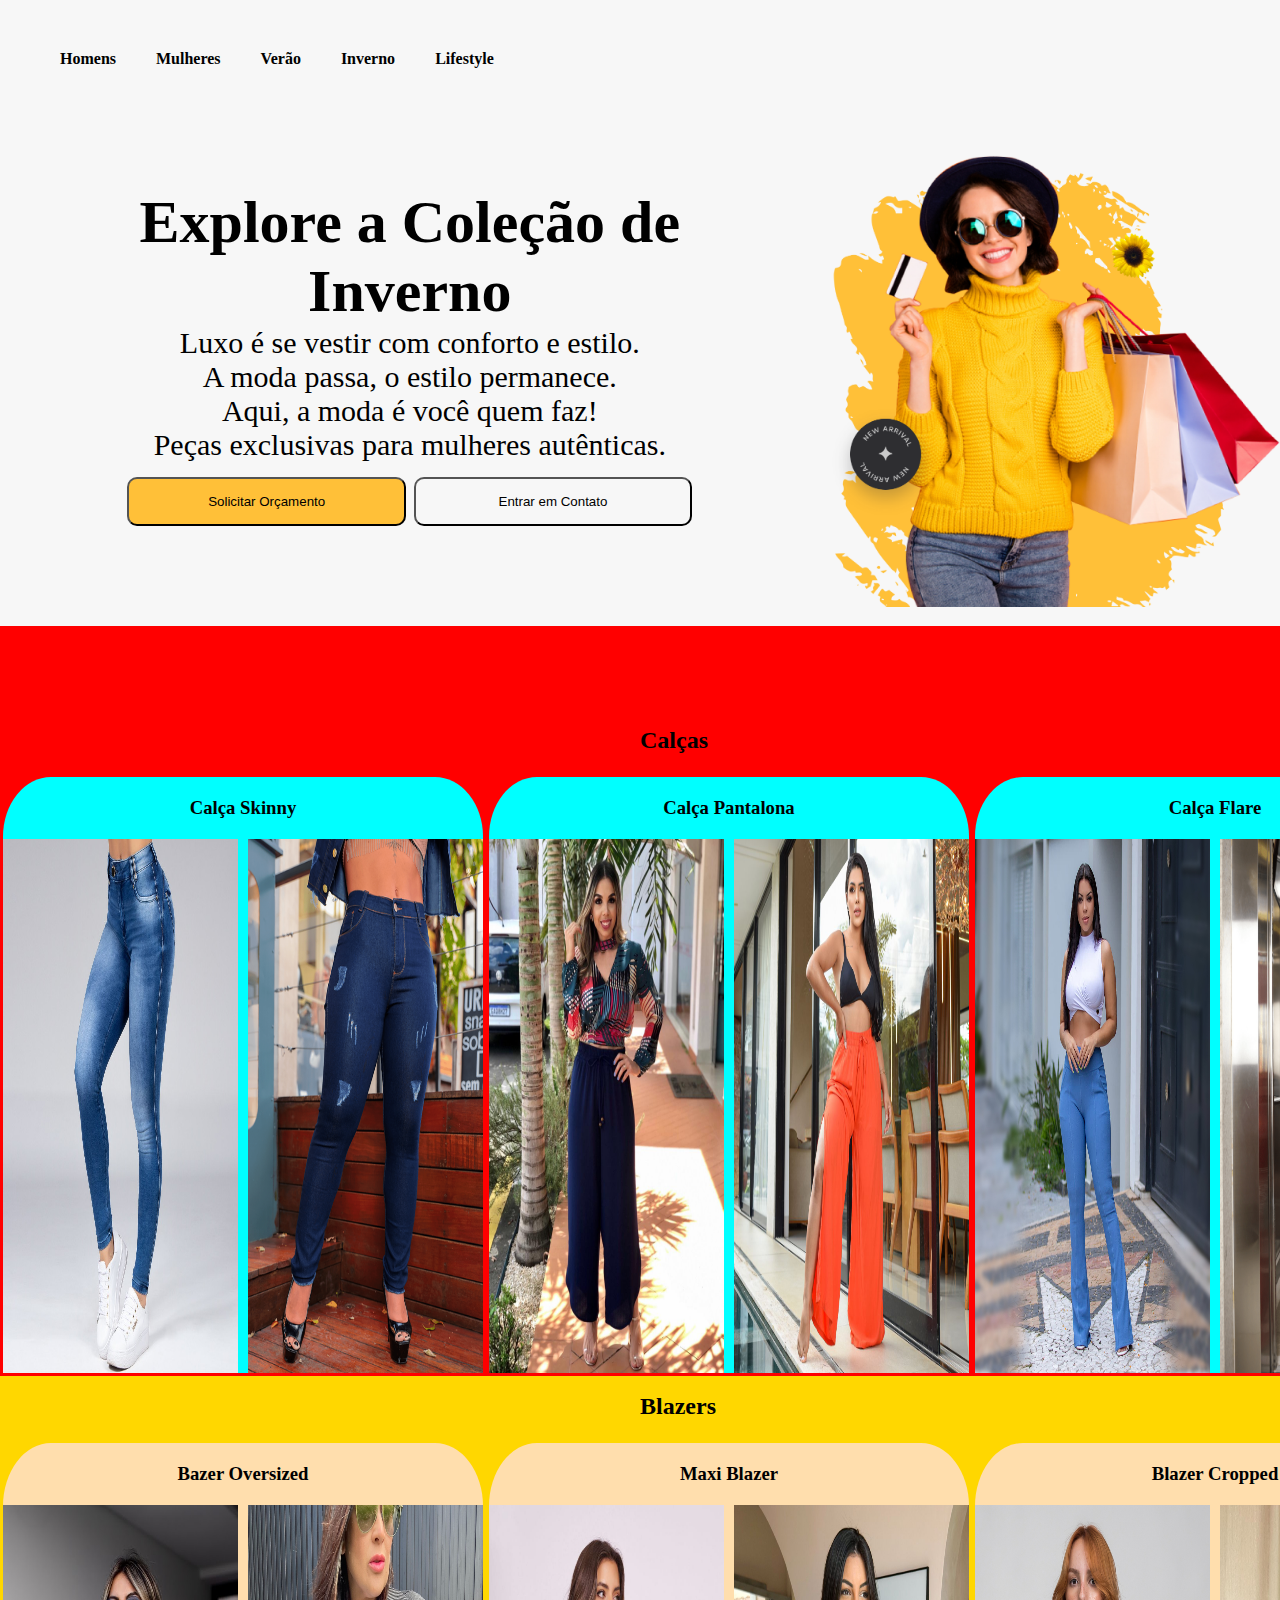
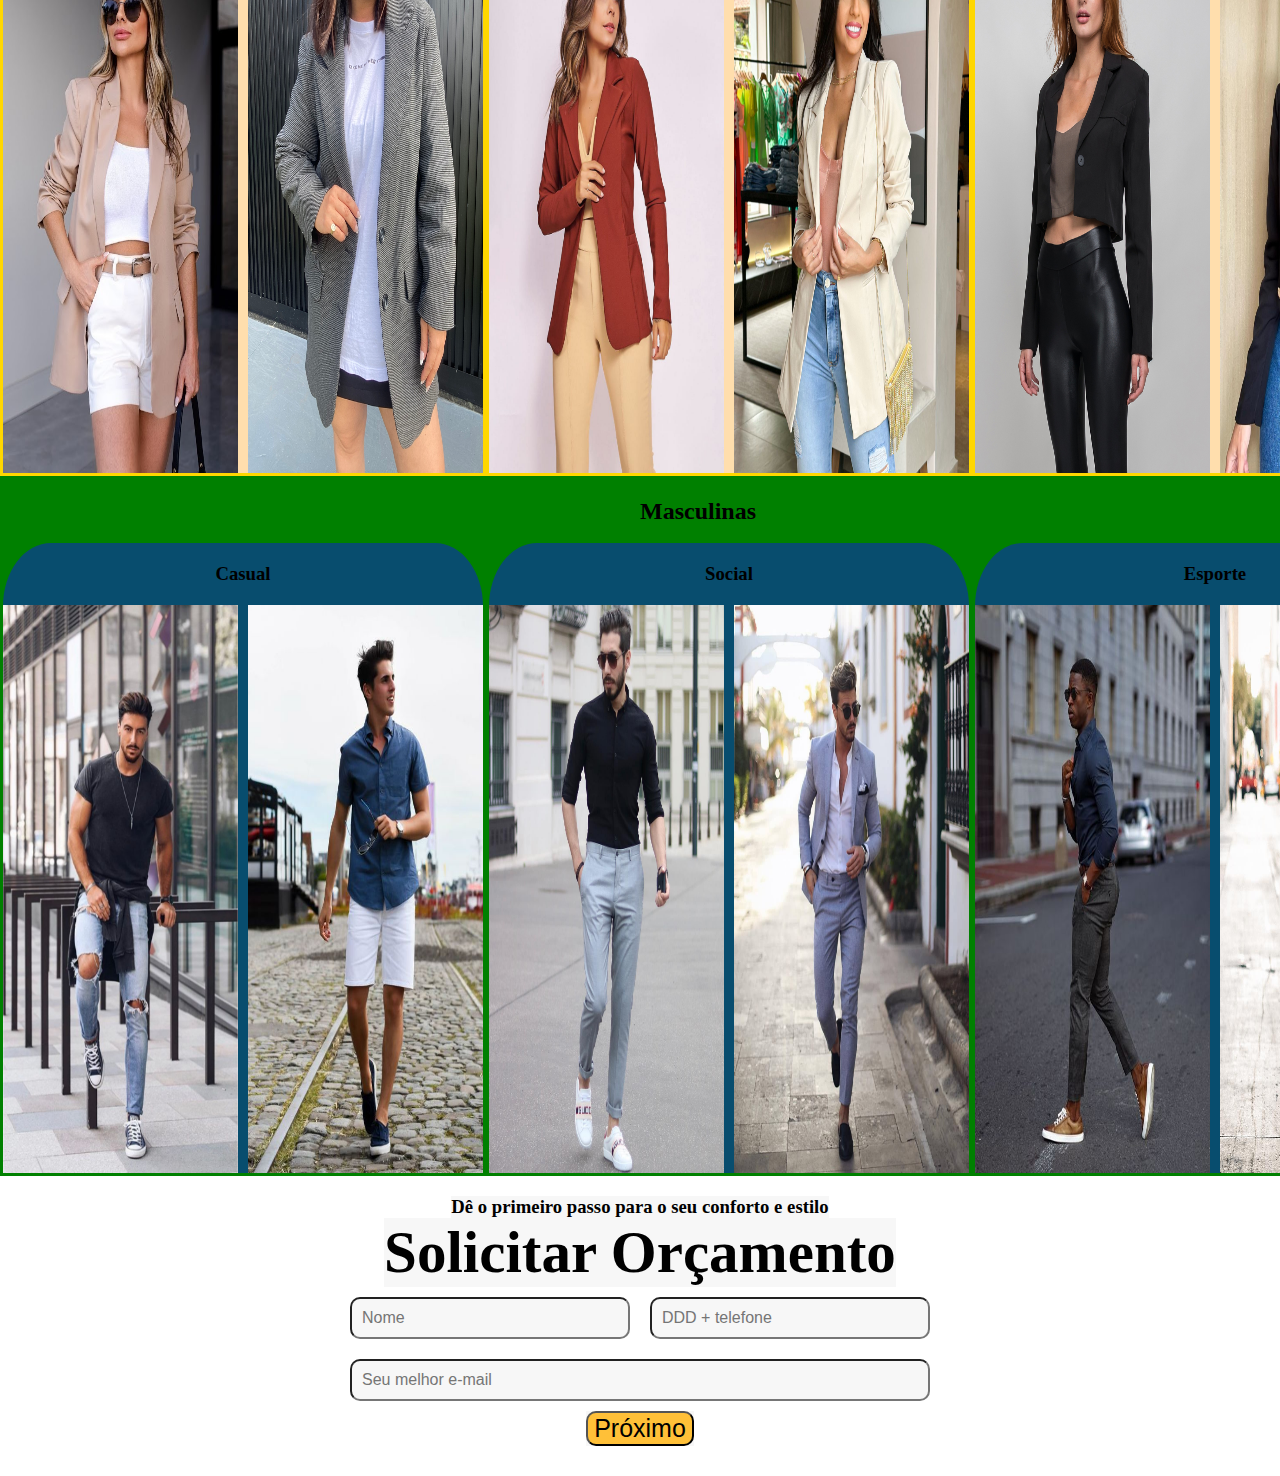
<file: src/pages/home/index.html>
<!DOCTYPE html>
<html lang="pt-BR">

<head>
    <meta charset="UTF-8">
    <link rel="stylesheet" href="/src/common/fonts.css">
    <link rel="stylesheet" href="/src/common/geral.css">
    <link rel="stylesheet" href="/src/pages/home/index.css">
    <meta name="viewport" content="width=device-width, initial-scale=1.0" />
    <link rel="stylesheet" href="https://cdnjs.cloudflare.com/ajax/libs/font-awesome/6.5.1/css/all.min.css"
        integrity="sha512-DTOQO9RWCH3ppGqcWaEA1BIZOC6xxalwEsw9c2QQeAIftl+Vegovlnee1c9QX4TctnWMn13TZye+giMm8e2LwA=="
        crossorigin="anonymous" referrerpolicy="no-referrer" />

    <title>Ariane Moraes</title>
</head>

<body>
    <div class="Cabecalho">
        <h1><i class="fa-solid fa-bars fa-2xl"></i></h1>
        <h1>Homens</h1>
        <h1>Mulheres</h1>
        <h1>Verão</h1>
        <h1>Inverno</h1>
        <h1>Lifestyle</h1>
    </div>

    <div class="Faixa-01">
        <div class="Escritos">
            <h1>Explore a Coleção de Inverno </h1>
            <p>Luxo é se vestir com conforto e estilo.<br> A moda passa, o estilo permanece. <br>Aqui, a moda é você
                quem faz! <br> Peças exclusivas para mulheres autênticas.
            </p>
            <a href="../orcamentos/index.html"><button class="Button1">Solicitar Orçamento</button></a>
            <a href="../contatos/index.html"><button class="Button2">Entrar em Contato</button></a>
        </div>
        <img src="/src/assets/images/Mulher.png"
            alt="Mulher jovem e à moda carregando sacos e olhando tablet comprando algo">
    </div>

    <div class="Faixa-02">
        <div class="Text">
            <h2>Calças</h2>
        </div>

        <div class="Bloco-Inteiro">
            <div class="BlocoUnitario">
                <h3>Calça Skinny</h3>
                <div class="CalcaImagem">
                    <img src="/src/assets/images/Jeans.jpg"
                        alt="Imagem de metade do corpo de uma mulher, vestindo calça jeans e sapado branco">
                    <img src="/src/assets/images/Jeans2.png"
                        alt="Outra imagem pela metade mostrando uma mulher, vestindo calça jeans e sapato preto">
                </div>
            </div>

            <div class="BlocoUnitario">
                <h3>Calça Pantalona</h3>
                <div class="CalcaImagem">
                    <img src="/src/assets/images/pantalona1.jpeg" alt="">
                    <img src="/src/assets/images/pantalona2.jpg" alt="">
                </div>
            </div>

            <div class="BlocoUnitario">
                <h3>Calça Flare</h3>
                <div class="CalcaImagem">
                    <img src="/src/assets/images/Flare1.jpeg" alt="">
                    <img src="/src/assets/images/Flare2.png" alt="">
                </div>
            </div>
        </div>
    </div>

    <div class="Faixa-03">
        <div class="Text">
            <h2>Blazers</h2>
        </div>

        <div class="Bloco-Inteiro">
            <div class="BlocoUnitario">
                <h3>Bazer Oversized</h3>
                <div class="Blazers">
                    <img src="/src/assets/images/BlazerOversized1.jpg"
                        alt="Mulher olhando para o lado, de óculos, vestindo blazer e com a mão no bolso">
                    <img src="/src/assets/images/BlazerOversized2.jpg" alt="">
                </div>
            </div>

            <div class="BlocoUnitario">
                <h3>Maxi Blazer</h3>
                <div class="Blazers">
                    <img src="/src/assets/images/MaxiBlazer1.jpg"
                        alt="Mulher olhando para o lado, vestindo blazer, com a mão direita segurando um pedaço do blazer">
                    <img src="/src/assets/images/MaxiBlazer2.jpg" alt="">
                </div>
            </div>

            <div class="BlocoUnitario">
                <h3>Blazer Cropped</h3>
                <div class="Blazers">
                    <img src="/src/assets/images/BlazerCropped1.jpg" alt="">
                    <img src="/src/assets/images/BlazerCropped2.jpeg" alt="">
                </div>
            </div>
        </div>
    </div>

    <div class="Faixa-04">
        <div class="Text">
            <h2>Masculinas</h2>
        </div>

        <div class="Bloco-Inteiro">
            <div class="BlocoUnitario">
                <h3>Casual</h3>
                <div class="Roupas">
                    <img src="/src/assets/images/Casual1.jpg" alt="Homem apoiado em uma barra de ferro">
                    <img src="/src/assets/images/Casual2.jpg" alt="">
                </div>
            </div>

            <div class="BlocoUnitario">
                <h3>Social</h3>
                <div class="Roupas">
                    <img src="/src/assets/images/Social1.jpg"
                        alt="Homem de óculos, andando, olhando para o lado com uma mão no bolso e outra no celular">
                    <img src="/src/assets/images/Social2.jpg" alt="">
                </div>
            </div>

            <div class="BlocoUnitario">
                <h3>Esporte</h3>
                <div class="Roupas">
                    <img src="/src/assets/images/Esporte1.jpg" alt="">
                    <img src="/src/assets/images/Esporte2.jpg" alt="">
                </div>
            </div>
        </div>
    </div>

    <div class="Faixa-05">
        <div class="Texto-Final">
            <h3>Dê o primeiro passo para o seu conforto e estilo</h3>
            <h1>Solicitar Orçamento</h1>
        </div>
        <div>
            <input type="text" name="name" id="name" method="GET" placeholder="Nome  ">
            <input type="tel" name="Telefone" id="Telefone" method="GET" placeholder="DDD + telefone">
        </div>
        <div>
            <input type="email" name="email" id="email" Method="GET" placeholder="Seu melhor e-mail">
        </div>
        <a href="../cadastro/index.html "><button>Próximo</button></a>
    </div>
</body>

</html>
</file>
<file: src/common/fonts.css>
@import url('https://fonts.googleapis.com/css2?family=Poppins:ital,wght@0,100;0,200;0,300;0,400;0,500;0,600;0,700;0,800;0,900;1,100;1,200;1,300;1,400;1,500;1,600;1,700;1,800;1,900&display=swap');

/* Acima as fontes são usadas do google fontes e abaixo são usadas fontes baixadas */

@font-face {
    font-family: 'Discord-Normal';
    src: url('../assets/fonts/Discord-Normal.woff2');
    font-weight: 400;
}

@font-face {
    font-family: 'Discord-Medium';
    src: url('../assets/fonts/Discord-Medium.woff2');
    font-weight: 500;
}

@font-face {
    font-family: 'Discord-Semibold';
    src: url('../assets/fonts/Discord-Semibold.woff2');
    font-weight: 600;
}

@font-face {
    font-family: 'Discord-Bold';
    src: url('../assets/fonts/Discord-Bold.woff2');
    font-weight: 700;
}

@font-face {
    font-family: 'Discord-Extrabold';
    src: url('../assets/fonts/Discord-extrabold.woff2');
    font-weight: 800;
}
</file>
<file: src/common/geral.css>
* {
    background-color: #f7f7f7;
    margin: 0px;
    box-sizing: border-box;
}
</file>
<file: src/pages/home/index.css>
.Cabecalho {
    display: flex;
    margin-top: 30px;
}

.Cabecalho h1 {
    display: flex;
    font-size: 16px;
    padding: 10px;
    margin: 10px;
    cursor: pointer;
}

.Faixa-01 {
    display: flex;
    font-size: 30px;
    align-items: center;
    flex-direction: row;
    text-align: center;
    width: 100%;
}

.Faixa-01 .Escritos {
    margin: 100px;
}

.Faixa-01 img {
    height: 500px;
}

.Faixa-01 .Button1 {
    background-color: #ffc038;
    padding: 15px;
    margin-top: 15px;
    width: 45%;
    border-radius: 10px;
    cursor: pointer
}

.Faixa-01 .Button2 {
    padding: 15px;
    margin-top: 1px;
    width: 45%;
    border-radius: 10px;
    cursor: pointer;
}

.Faixa-02 {
    display: flex;
    background-color: #ff0000;
    flex-direction: column;
    justify-content: end;
    height: 750px;
    width: 100%;
    position: relative;
}

.Faixa-02 .Text {
    align-self: center;
    width: 0%;
    padding-bottom: 20px;
}

.Faixa-02 .Bloco-Inteiro {
    background-color: #ff0000;
    display: flex;
    flex-direction: row;
}

.Faixa-02 .BlocoUnitario {
    display: flex;
    background-color: #00ffff;
    border-top-left-radius: 10%;
    border-top-right-radius: 10%;
    flex-direction: column;
    align-items: center;
    margin: 3px;
    height: 596px;
    width: 100%;
}

.Faixa-02 .CalcaImagem {
    background-color: #00ffff;
    display: flex;
    height: 600px;
    gap: 10px;
}

.Faixa-02 img {
    width: 235px;
}

.Faixa-02 h3 {
    background-color: #00ffff;
    padding: 10px;
    margin: 10px;
}

.Faixa-03 {
    display: flex;
    background-color: #ffd700;
    flex-direction: column;
    justify-content: end;
    height: 700px;
    width: 100%;
}

.Faixa-03 .Bloco-Inteiro {
    background-color: #ffd700;
    display: flex;
    flex-direction: row;
    padding-top: 20px;
}

.Faixa-03 .Text {
    align-self: center;
    width: 0%;
}

.Faixa-03 h3 {
    background-color: #ffdead;
    padding: 10px;
    margin: 10px;
}

.Faixa-03 .BlocoUnitario {
    background-color: #ffdead;
    display: flex;
    border-top-left-radius: 10%;
    border-top-right-radius: 10%;
    align-items: center;
    height: 630px;
    flex-direction: column;
    width: 100%;
    margin: 3px;
}

.Faixa-03 .Blazers {
    background-color: #ffdead;
    display: flex;
    height: 600px;
    gap: 10px;
}

.Faixa-03 img {
    width: 235px;
}

.Faixa-04 {
    display: flex;
    background-color: #008000;
    flex-direction: column;
    justify-content: end;
    height: 700px;
    width: 100%;
}

.Faixa-04 .Bloco-Inteiro {
    background-color: #008000;
    display: flex;
    flex-direction: row;
    padding-top: 15px;
}

.Faixa-04 .Text {
    align-self: center;
    width: 0%;
}

.Faixa-04 h3 {
    background-color: #084d6e;
    padding: 10px;
    margin: 10px;
}

.Faixa-04 .BlocoUnitario {
    display: flex;
    background-color: #084d6e;
    border-top-left-radius: 10%;
    border-top-right-radius: 10%;
    align-items: center;
    height: 630px;
    width: 100%;
    flex-direction: column;
    margin: 3px;
}

.Faixa-04 .Roupas {
    background-color: #084d6e;
    display: flex;
    height: 600px;
    gap: 10px;
}

.Faixa-04 img {
    width: 235px;
}

.Faixa-05 {
    display: flex;
    background-color: #ffffff;
    flex-direction: column;
    align-items: center;
    height: 300px;
    width: 100%;
    flex-wrap: wrap;
}

.Texto-Final {
    display: flex;
    flex-direction: column;
    align-items: center;
    padding-top: 20px;
}

.Faixa-05 h1 {
    font-size: 59px;
}

.Faixa-05 div {
    display: flex;
    background-color: #ffffff;
    width: 600px;
}

.Faixa-05 input {
    display: flex;
    border-radius: 10px;
    font-size: 16px;
    display: flex;
    padding: 10px;
    margin: 10px;
    width: 100%;
}

#email {
    width: 100%;
}

.Faixa-05 Button {
    background-color: #ffc038;
    padding-top: 1px;
    border-radius: 10px;
    cursor: pointer;
    font-size: 25px;
    width: 100%;
}

@media (max-width: 1000px) {
    .Cabecalho {
        display: flex;
        flex-wrap: wrap;
        padding: 5%;
        justify-content: center;
    }

    .Cabecalho h1 {
        font-size: 18px;
        margin: 6px;

    }

    .Faixa-01 {
        display: flex;
        flex-direction: column;
        font-size: 25px;
        align-items: center;
        text-align: center;
    }

    .Faixa-01 img {
        width: 100%;
        padding-top: 20%;
    }

    .Faixa-01 .Button1 {
        background-color: #ffc038;
        padding: 15px;
        margin-top: 15px;
        width: 45%;
        border-radius: 10px;
        cursor: pointer
    }

    .Faixa-01 .Button2 {
        padding: 15px;
        margin-top: 1px;
        width: 45%;
        border-radius: 10px;
        cursor: pointer;
    }

    .Faixa-01 .Text {
        display: flex;
    }

    .Faixa-02 {
        border: #ff0000 solid;
        background-color: #ff0000;
        display: flex;
        flex-direction: column;
        width: 100%;
        justify-content: end;
    }

    .Faixa-02 .Text {
        display: flex;
        justify-content: center;
        align-self: center;
        width: 0;
        padding-bottom: 15%;
        padding-top: 15%;
    }

    .Faixa-02 img {
        width: 100%;
    }

    .Faixa-02 .Bloco-Inteiro {
        background-color: #ff0000;
        display: flex;
        flex-direction: row;
        flex-wrap: wrap;
    }

    .Faixa-02 .BlocoUnitario {
        display: flex;
        background-color: #00ffff;
        border-top-left-radius: 10%;
        border-top-right-radius: 10%;
        flex-direction: column;
        align-items: center;
        margin: 3px;
    }

    .Faixa-02 h3 {
        background-color: #00ffff;
        padding: 10px;
        margin: 10px;
    }

    .Faixa-02 .CalcaImagem {
        background-color: #00ffff;
        align-self: flex-start;
        display: flex;
        gap: 5px;
        height: 100%;
        width: 49.3%;
    }

    .Faixa-03 {
        background-color: #ffd700;
        display: flex;
        flex-direction: column;
        width: 100%;
        justify-content: end;
    }

    .Faixa-03 .Text {
        display: flex;
        justify-content: center;
        align-self: center;
        width: 0%;
        padding-bottom: 15%;
        padding-top: 15%;
    }

    .Faixa-03 img {
        width: 100%;
    }

    .Faixa-03 .Bloco-Inteiro {
        background-color: #ffd700;
        display: flex;
        flex-direction: row;
        flex-wrap: wrap;
    }

    .Faixa-03 .BlocoUnitario {
        display: flex;
        background-color: #ffdead;
        border-top-left-radius: 10%;
        border-top-right-radius: 10%;
        flex-direction: column;
        align-items: center;
        margin: 3px;
    }

    .Faixa-03 h3 {
        background-color: #ffdead;
        padding: 10px;
        margin: 10px;
    }

    .Faixa-03 .CalcaImagem {
        background-color: #ffdead;
        align-self: flex-start;
        display: flex;
        height: 100%;
        width: 49.3%;
    }

    .Faixa-04 {
        background-color: #008000;
        display: flex;
        flex-direction: column;
        width: 100%;
        justify-content: end;
    }

    .Faixa-04 .Text {
        display: flex;
        justify-content: center;
        align-self: center;
        width: 0%;
        padding-bottom: 15%;
        padding-top: 15%;
    }

    .Faixa-04 img {
        width: 100%;
    }

    .Faixa-04 .Bloco-Inteiro {
        background-color: #008000;
        display: flex;
        flex-direction: row;
        flex-wrap: wrap;
    }

    .Faixa-04 .BlocoUnitario {
        display: flex;
        background-color: #084d6e;
        border-top-left-radius: 10%;
        border-top-right-radius: 10%;
        flex-direction: column;
        align-items: center;
        margin: 3px;
    }

    .Faixa-04 h3 {
        background-color: #084d6e;
        padding: 10px;
        margin: 10px;
    }

    .Faixa-04 .CalcaImagem {
        background-color: #084d6e;
        align-self: flex-start;
        display: flex;
        height: 100%;
        width: 49.3%;
    }

    .Faixa-05 {
        flex-direction: column;
        display: flex;
        align-items: center;
        justify-content: center;
        width: 100%;
        height: 300px;
    }

    .Faixa-05 input {
        display: flex;
        border-radius: 10px;
        font-size: 16px;
        display: flex;
        padding: 10px;
        margin: 10px;
        width: 100%;
    }

    .Texto-Final {
        display: flex;
        flex-direction: column;
        align-items: center;
        padding-top: 20px;
    }

    .Texto-Final h3 {
        padding-bottom: 10px;
    }

    .Faixa-05 h1 {
        font-size: 35px;
    }

    .Faixa-05 div {
        display: flex;
        width: 100%;
    }

    .Faixa-05 Button {
        background-color: #ffc038;
        padding-top: 1px;
        border-radius: 10px;
        cursor: pointer;
        font-size: 25px;
        width: 100%;
    }
}
</file>
